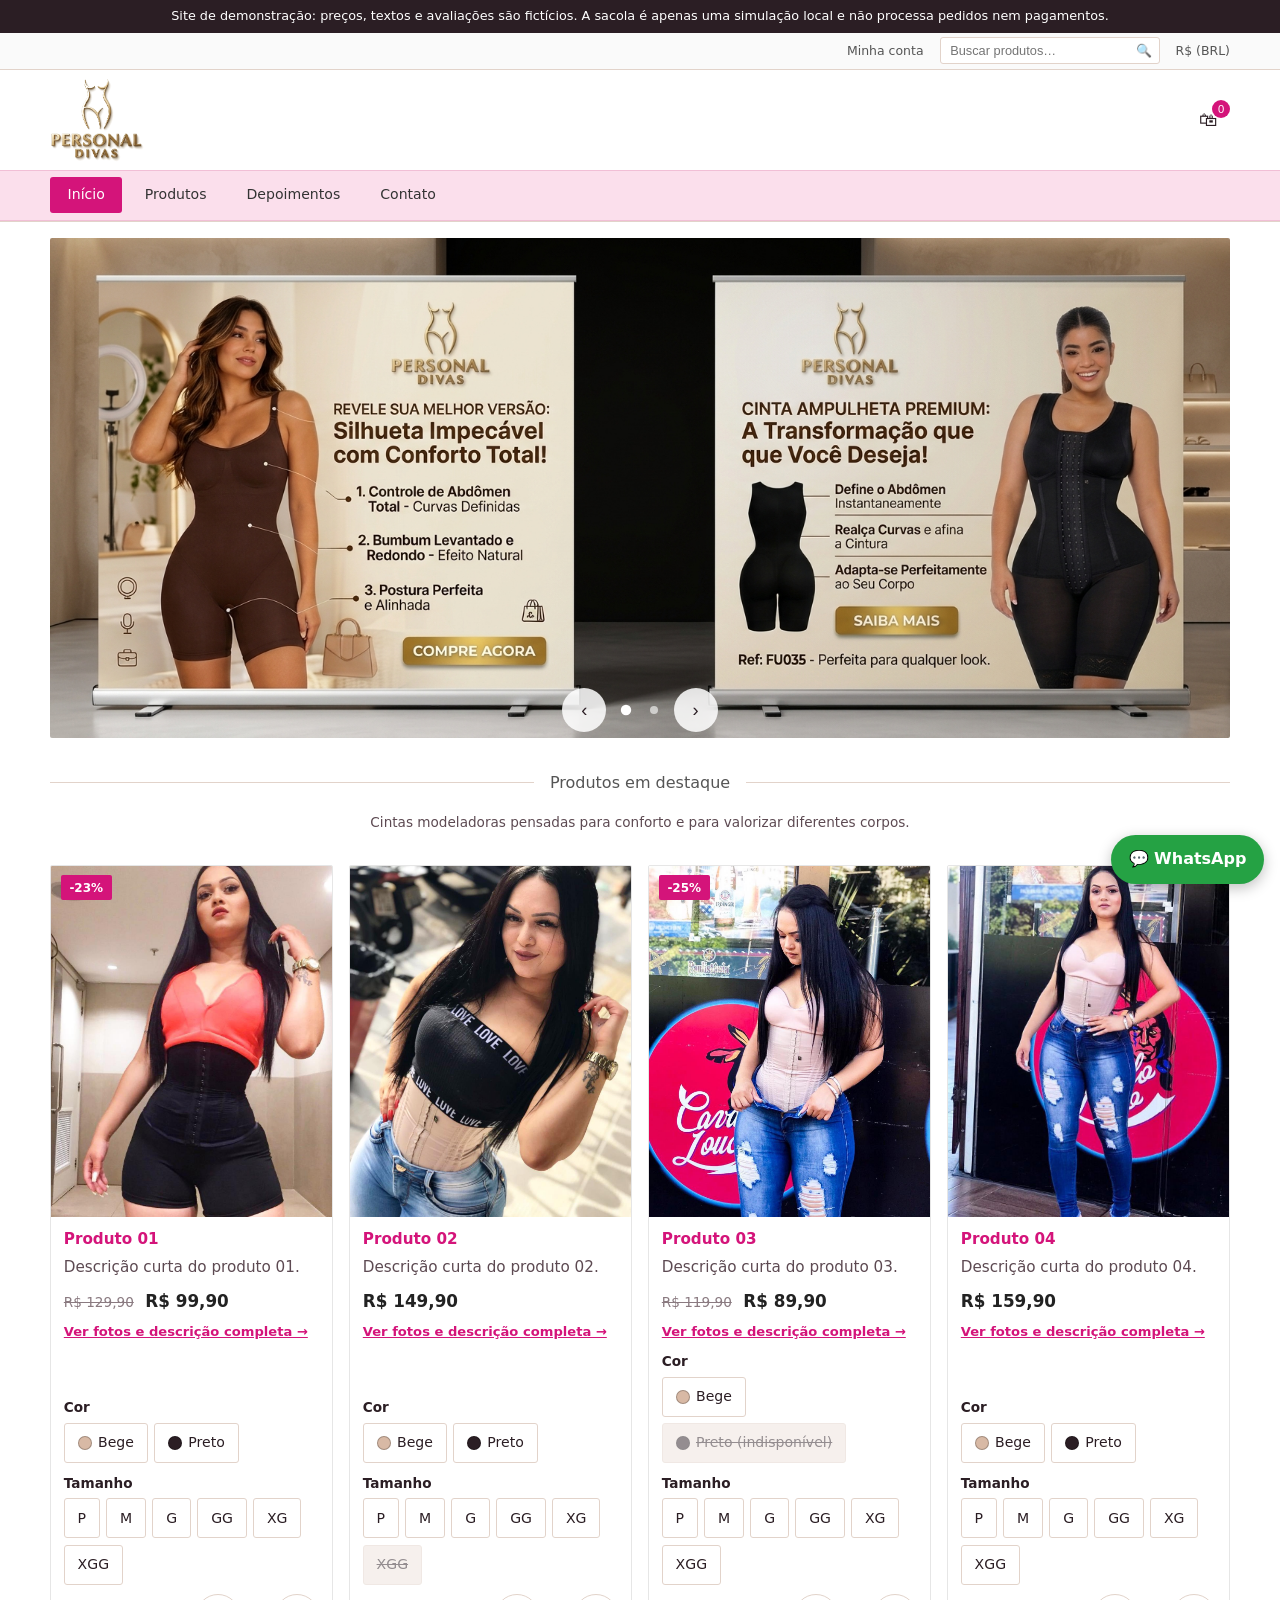
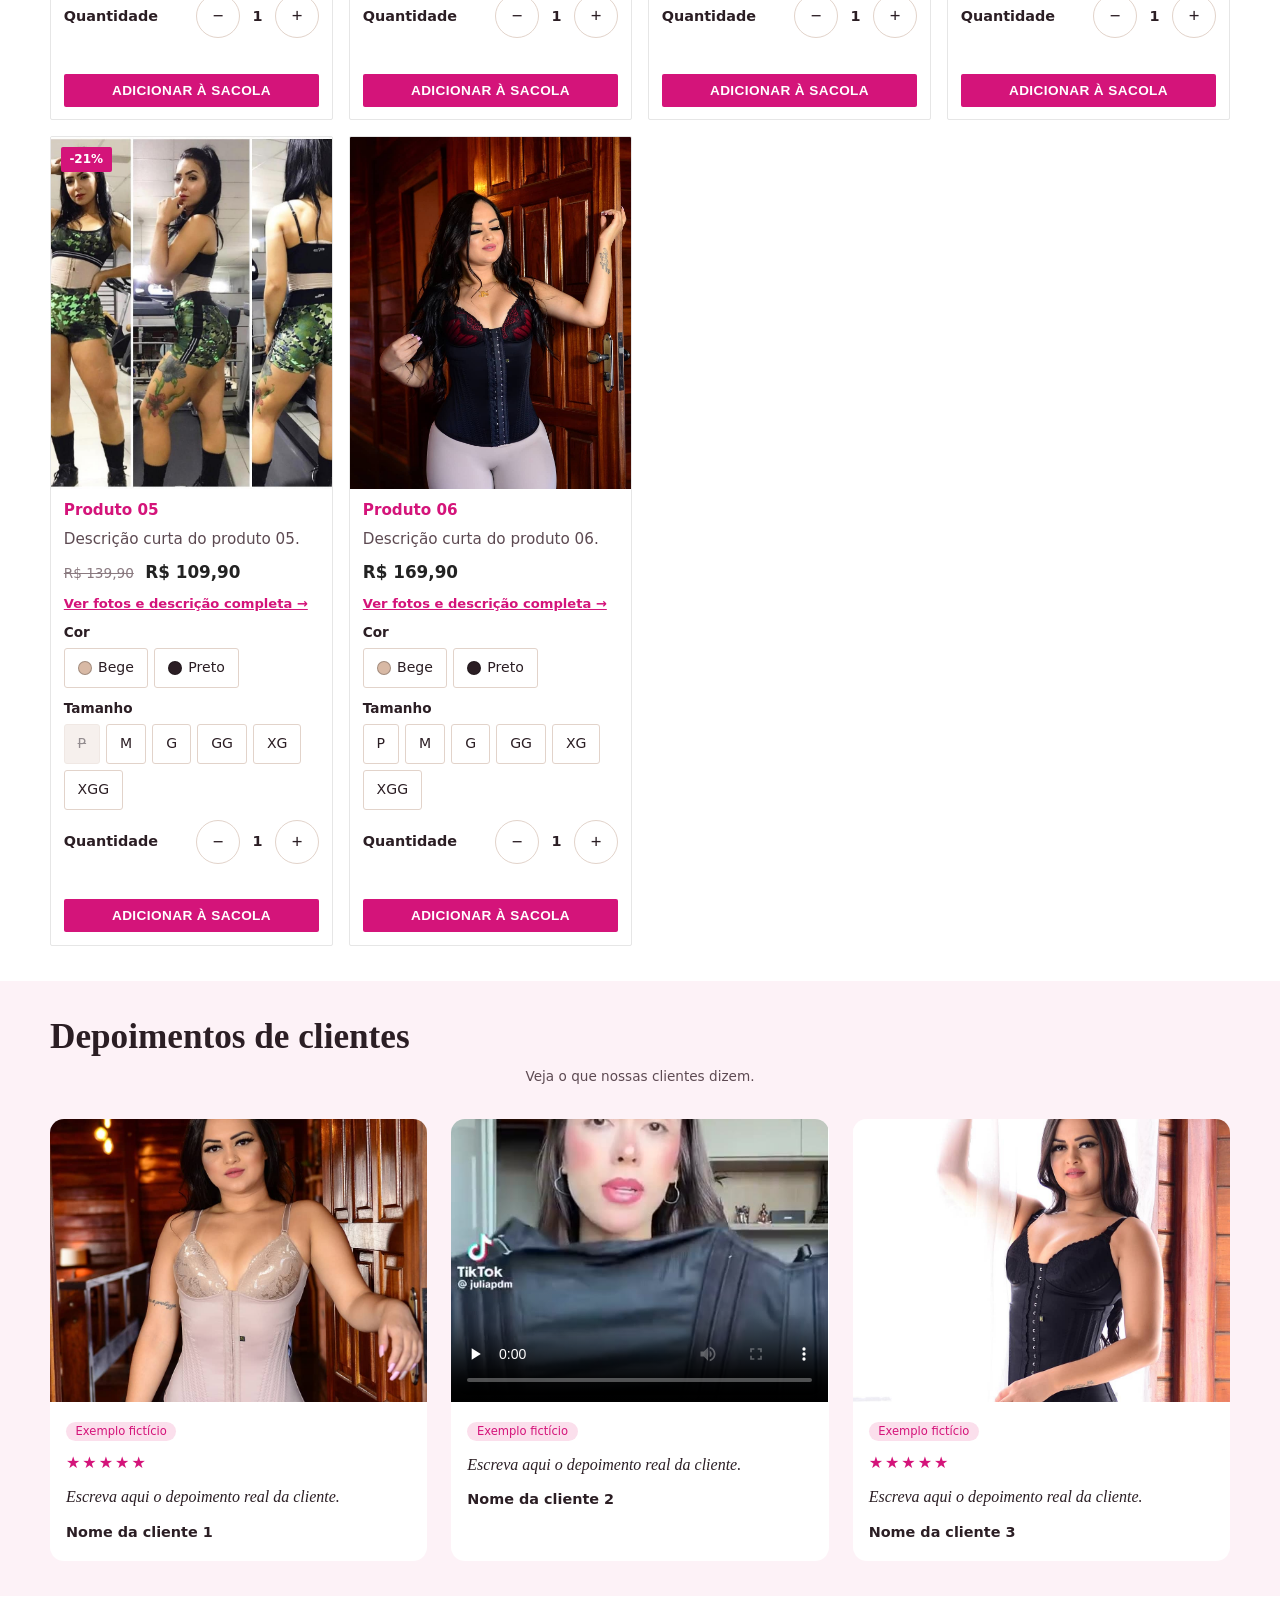
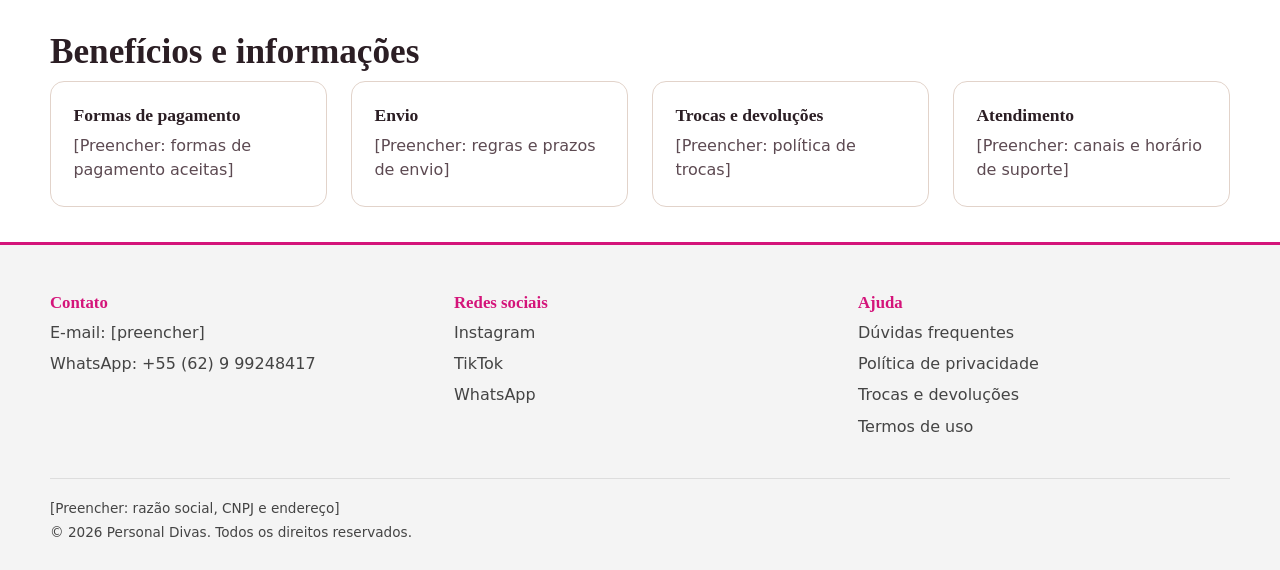
<file: index.html>
<!DOCTYPE html>
<html lang="pt-BR">
<head>
<meta charset="utf-8">
<meta name="viewport" content="width=device-width, initial-scale=1">
<title>Personal Divas — Cintas modeladoras com conforto e elegância</title>
<meta name="description" content="Cintas modeladoras pensadas para conforto e para valorizar diferentes corpos.">
<link rel="stylesheet" href="css/style.css">
</head>
<body data-home="1">
<main id="conteudo">
  <div id="inicio"></div>
  <section class="hero" aria-roledescription="carrossel" aria-label="Destaques">
    <div id="heroSlides"></div>
    <div class="hero-ctl" id="heroCtl">
      <button class="icon-btn" id="prevSlide" aria-label="Slide anterior">‹</button>
      <div id="dots" class="dots"></div>
      <button class="icon-btn" id="nextSlide" aria-label="Próximo slide">›</button>
    </div>
  </section>

  <section class="wrap promos" id="promos" aria-label="Promoções"></section>

  <section class="section wrap" id="produtos" aria-labelledby="tProd">
    <h2 id="tProd" class="rule"><span>Produtos em destaque</span></h2>
    <p class="lead" id="prodLead"></p>
    <p class="sr" id="searchStatus" aria-live="polite"></p>
    <div class="grid" id="productGrid"></div>
  </section>

  <section class="section alt" id="depoimentos" aria-labelledby="tDep">
    <div class="wrap">
      <h2 id="tDep">Depoimentos de clientes</h2>
      <p class="lead" id="depLead"></p>
      <div class="tgrid" id="testGrid"></div>
    </div>
  </section>

  <section class="section wrap" aria-labelledby="tBen">
    <h2 id="tBen">Benefícios e informações</h2>
    <div class="bgrid" id="benGrid"></div>
  </section>
</main>
<noscript><p style="padding:2rem;text-align:center">Ative o JavaScript para ver a loja.</p></noscript>
<script src="js/config.js"></script>
<script src="js/loja.js"></script>
<script src="js/home.js"></script>
</body>
</html>
</file>
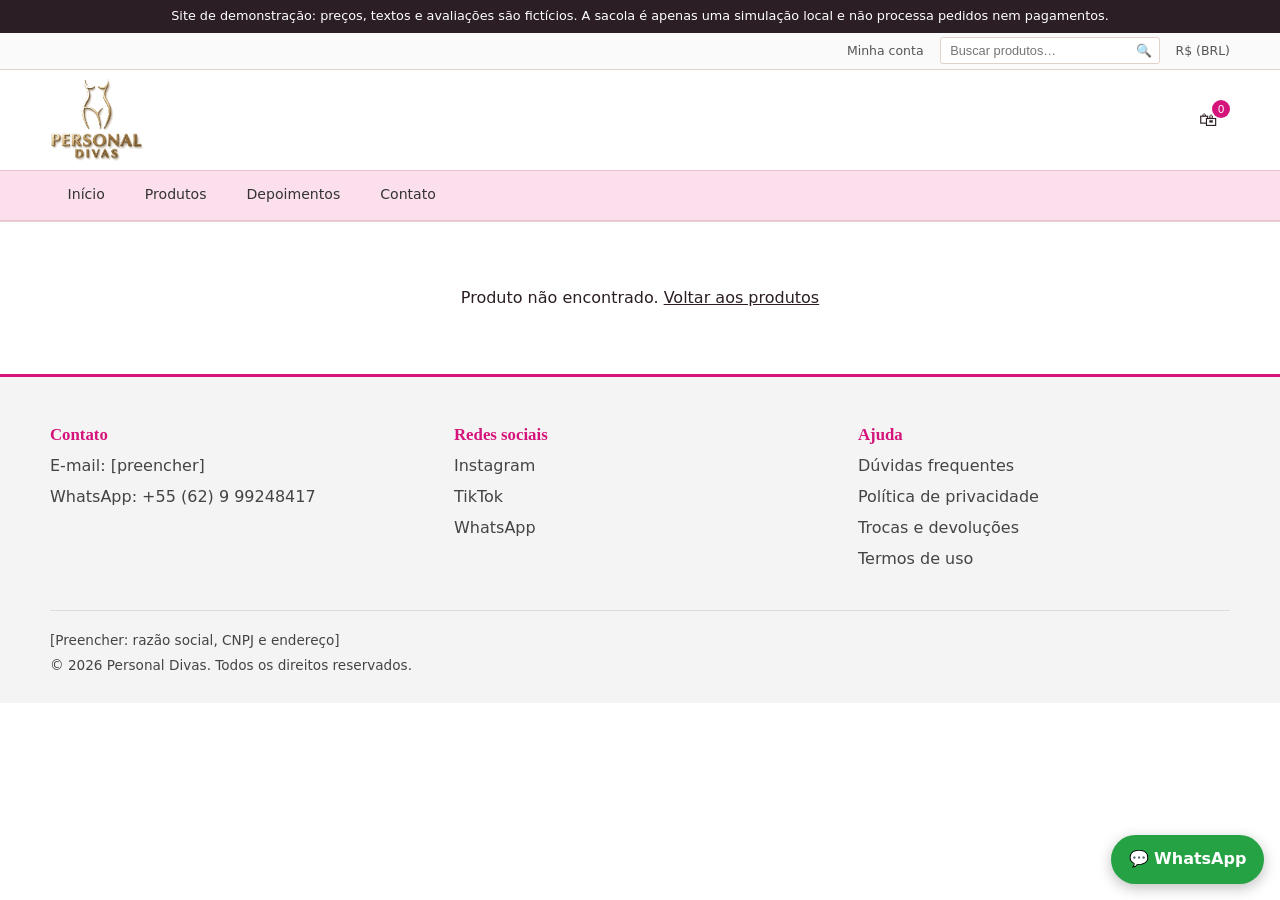
<file: produto.html>
<!DOCTYPE html>
<html lang="pt-BR">
<head>
<meta charset="utf-8">
<meta name="viewport" content="width=device-width, initial-scale=1">
<title>Produto — Personal Divas</title>
<link rel="stylesheet" href="css/style.css">
</head>
<body>
<main id="conteudo" class="wrap"><div id="produtoBox"></div></main>
<noscript><p style="padding:2rem;text-align:center">Ative o JavaScript para ver a loja.</p></noscript>
<script src="js/config.js"></script>
<script src="js/loja.js"></script>
<script src="js/produto.js"></script>
</body>
</html>
</file>
<file: css/style.css>
:root{--ink:#2b1e24;--plum:#7a4a55;--sand:#c9a28f;--cream:#faf5f0;--blush:#efe3dc;--line:#e2d3ca;--ok:#2f6b4f;--r:14px;--serif:Georgia,"Times New Roman",serif;--sans:system-ui,-apple-system,"Segoe UI",Roboto,sans-serif}
*{box-sizing:border-box}html{scroll-behavior:smooth}
body{margin:0;font:16px/1.55 var(--sans);color:var(--ink);background:var(--cream)}
img,video{max-width:100%;display:block}
h1,h2,h3{font-family:var(--serif);line-height:1.2;margin:0 0 .5rem}
a{color:inherit}.wrap{width:min(1180px,100% - 2rem);margin-inline:auto}
.sr{position:absolute;width:1px;height:1px;overflow:hidden;clip:rect(0 0 0 0);white-space:nowrap}
.skip{position:absolute;left:-999px}.skip:focus{left:1rem;top:1rem;background:#fff;padding:.5rem 1rem;z-index:99}
:focus-visible{outline:3px solid var(--plum);outline-offset:2px}
.demo-bar{background:var(--ink);color:#fff;font-size:.8rem;text-align:center;padding:.4rem 1rem}
.header{position:sticky;top:0;z-index:20;background:rgba(250,245,240,.96);backdrop-filter:blur(6px);border-bottom:1px solid var(--line)}
.header-in{display:flex;align-items:center;gap:1rem;min-height:68px}
.logo{margin-right:auto}.logo img{height:44px;width:auto}
.nav{display:flex;gap:1.6rem}.nav a{text-decoration:none;font-weight:500;padding:.4rem 0;border-bottom:2px solid transparent}.nav a:hover{border-color:var(--plum)}
.actions{display:flex;gap:.25rem}
.icon-btn{background:none;border:0;font-size:1.15rem;min-width:44px;min-height:44px;border-radius:50%;cursor:pointer;color:inherit;position:relative}
.icon-btn:hover{background:var(--blush)}.menu-toggle{display:none}
.badge{position:absolute;top:2px;right:0;background:var(--plum);color:#fff;font-size:.7rem;min-width:18px;height:18px;border-radius:9px;display:grid;place-items:center}
.search{padding-bottom:.8rem}.search[hidden]{display:none}.search input{width:100%;padding:.7rem 1rem;border:1px solid var(--line);border-radius:99px;font-size:1rem}
.btn{display:inline-block;background:var(--plum);color:#fff;border:0;border-radius:99px;padding:.8rem 1.6rem;font-weight:600;font-size:1rem;cursor:pointer;text-decoration:none;transition:background .2s}
.btn:hover{background:var(--ink)}.btn:disabled{background:#b9aaa3;cursor:not-allowed}
.hero{position:relative;background:var(--blush)}
.slide{position:relative;min-height:min(70vh,560px);display:flex;align-items:center}.slide[hidden]{display:none}
.slide img{position:absolute;inset:0;width:100%;height:100%;object-fit:cover}
.slide::after{content:"";position:absolute;inset:0;background:linear-gradient(90deg,rgba(43,30,36,.7),rgba(43,30,36,.1) 70%)}
.hero-txt{position:relative;z-index:1;color:#fff;width:min(1180px,100% - 2rem);margin-inline:auto}
.hero-txt h1{font-size:clamp(2rem,5vw,3.4rem);max-width:15ch}.hero-txt p{max-width:42ch;font-size:1.1rem;margin:0 0 1.4rem}
.hero-ctl{position:absolute;bottom:1rem;left:0;right:0;display:flex;justify-content:center;align-items:center;gap:.5rem;z-index:2}.hero-ctl[hidden]{display:none}
.hero-ctl .icon-btn{background:rgba(255,255,255,.85)}
.dots{display:flex;gap:.2rem}.dot{width:44px;height:44px;background:none;border:0;cursor:pointer;position:relative}
.dot::after{content:"";position:absolute;inset:17px;border-radius:50%;background:rgba(255,255,255,.6)}.dot[aria-current=true]::after{background:#fff;transform:scale(1.3)}
.section{padding:4rem 0}.alt{background:var(--blush)}.section h2{font-size:clamp(1.6rem,3vw,2.2rem)}.lead{color:#5d4a52;margin:0 0 2rem}
.grid{display:grid;gap:1.5rem;grid-template-columns:repeat(auto-fill,minmax(290px,1fr))}
.card{background:#fff;border-radius:var(--r);overflow:hidden;border:1px solid var(--line);display:flex;flex-direction:column}
.card[hidden]{display:none}.card>img{aspect-ratio:4/5;width:100%;object-fit:cover;background:var(--blush)}
.card-b{padding:1.1rem;display:flex;flex-direction:column;gap:.7rem;flex:1}.card h3{font-size:1.2rem;margin:0}.desc{margin:0;color:#5d4a52;font-size:.95rem}
.price{margin:0}.price s{color:#8a7a80;margin-right:.4rem}.price strong{font-size:1.25rem;color:var(--plum)}
fieldset{border:0;padding:0;margin:0}legend{font-size:.85rem;font-weight:600;margin-bottom:.3rem;padding:0}
.opts{display:flex;flex-wrap:wrap;gap:.4rem}.opt{position:relative}
.opt input{position:absolute;opacity:0;inset:0;margin:0}.opt span{display:inline-flex;align-items:center;gap:.4rem;min-height:40px;padding:.3rem .8rem;border:1.5px solid var(--line);border-radius:99px;cursor:pointer;font-size:.88rem;background:#fff}
.opt input:checked+span{border-color:var(--plum);background:var(--plum);color:#fff;font-weight:600}
.opt input:focus-visible+span{outline:3px solid var(--plum);outline-offset:2px}
.opt.off span{opacity:.5;text-decoration:line-through;cursor:not-allowed;background:var(--blush)}
.sw{width:14px;height:14px;border-radius:50%;border:1px solid rgba(0,0,0,.25)}
.qty{display:flex;align-items:center;justify-content:space-between;font-size:.9rem;font-weight:600}.qty div{display:flex;align-items:center}
.qty .icon-btn{border:1px solid var(--line)}.qty output{min-width:2.2rem;text-align:center}
.err{color:#a3262f;font-size:.85rem;margin:0;min-height:1.2em}
.add{margin-top:auto;width:100%}.add.added{background:var(--ok)}
.tgrid,.bgrid{display:grid;gap:1.5rem;grid-template-columns:repeat(auto-fit,minmax(260px,1fr))}
.tcard{margin:0;background:#fff;border-radius:var(--r);overflow:hidden}
.tcard>img,.tcard>video,.vph{width:100%;aspect-ratio:4/3;object-fit:cover;background:var(--blush)}
.vph{display:grid;place-items:center;color:var(--plum);text-align:center;padding:1rem}
.tcard figcaption{padding:1rem}.tag{font-size:.72rem;background:var(--blush);color:var(--plum);padding:.15rem .6rem;border-radius:99px}
.stars{color:#b8862f;margin:.5rem 0 0;letter-spacing:2px}blockquote{margin:.6rem 0;font-family:var(--serif);font-style:italic}cite{font-size:.9rem;font-style:normal;font-weight:600}
.ben{padding:1.4rem;border:1px solid var(--line);border-radius:var(--r);background:#fff}.ben h3{font-size:1.1rem}.ben p{margin:0;color:#5d4a52}
.footer{background:var(--ink);color:#e9dcd4;padding:3rem 0 1.5rem}.fgrid{display:grid;gap:2rem;grid-template-columns:repeat(auto-fit,minmax(200px,1fr))}
.footer h3{color:#fff;font-size:1.05rem}.footer ul{list-style:none;padding:0;margin:0}.footer li{margin:.4rem 0}.footer a{text-decoration:none}.footer a:hover{text-decoration:underline}
.copy{border-top:1px solid #5a4850;margin-top:2rem;padding-top:1rem;font-size:.85rem}.copy p{margin:.2rem 0}
.overlay{position:fixed;inset:0;background:rgba(0,0,0,.45);z-index:40}.overlay[hidden]{display:none}
.drawer{position:fixed;top:0;right:0;height:100%;width:min(400px,100%);background:#fff;z-index:50;transform:translateX(100%);visibility:hidden;transition:transform .25s,visibility .25s;display:flex;flex-direction:column;padding:1rem}
.drawer.open{transform:none;visibility:visible}.drawer-h{display:flex;justify-content:space-between;align-items:center}.drawer-h h2{margin:0}
.notice{background:var(--blush);padding:.6rem .8rem;border-radius:8px;font-size:.85rem}
.cart-list{list-style:none;padding:0;margin:1rem 0;overflow:auto;flex:1}.cart-list li{display:flex;justify-content:space-between;gap:.5rem;padding:.7rem 0;border-bottom:1px solid var(--line)}.empty{color:#7a6b71}
.drawer-f .btn{width:100%}.total{display:flex;justify-content:space-between}
.wa-float{position:fixed;right:1rem;bottom:1rem;z-index:45;background:#25a244;color:#fff;text-decoration:none;font-weight:600;padding:.75rem 1.1rem;border-radius:99px;box-shadow:0 4px 14px rgba(0,0,0,.25)}.wa-float:hover{background:#1c7d34}
.toast{position:fixed;left:50%;bottom:1.2rem;transform:translate(-50%,20px);background:var(--ink);color:#fff;padding:.7rem 1.2rem;border-radius:99px;opacity:0;pointer-events:none;transition:.25s;z-index:60;max-width:92vw;text-align:center}.toast.on{opacity:1;transform:translate(-50%,0)}
@media(max-width:760px){
 .menu-toggle{display:block}.logo{margin:0 auto 0 0}.logo img{height:36px}
 .nav{display:none;position:absolute;top:100%;left:0;right:0;background:var(--cream);flex-direction:column;gap:0;padding:.5rem 1rem 1rem;border-bottom:1px solid var(--line)}
 .nav.open{display:flex}.nav a{padding:.8rem 0;border-bottom:1px solid var(--line)}
 .section{padding:2.5rem 0}.slide{min-height:460px}
}
@media(prefers-reduced-motion:reduce){*{transition:none!important;scroll-behavior:auto!important}}
 
/* ===== Layout estilo vitrine de moda (referência): topbar, logo, barra rosa, banner, faixa de promoções ===== */
:root{--pink:#d4147a;--pink-d:#a80f60;--pink-l:#fbdfec;--cream:#fff}
body{background:#fff}
.header{position:static;background:#fff;backdrop-filter:none}
.topbar{border-bottom:1px solid var(--line);font-size:.78rem;background:#fafafa}
.topbar-in{display:flex;justify-content:flex-end;align-items:center;gap:1rem;min-height:36px}
.toplink{text-decoration:none;color:#555}.toplink:hover{color:var(--pink)}
.topbar .search{padding:0;position:relative;display:block}
.topbar .search input{padding:.3rem 1.8rem .3rem .6rem;border-radius:3px;font-size:.8rem;width:min(220px,40vw)}
.topbar .search span{position:absolute;right:.5rem;top:50%;transform:translateY(-50%);font-size:.8rem}
.header-in{justify-content:space-between;min-height:84px}
.logo{margin:0}.logo img{height:52px}
.navbar{background:var(--pink-l);border-top:1px solid #f1bfd6;border-bottom:1px solid #f1bfd6}
.nav{gap:.3rem;padding:.4rem 0;margin-inline:auto}
.nav a{padding:.45rem 1.1rem;border:0;border-radius:3px;font-size:.88rem;color:#333}
.nav a:hover,.nav a.on{background:var(--pink);color:#fff}
.hero{background:#fff;padding-top:1rem}
.hero .slide{width:min(1180px,100% - 2rem);margin-inline:auto;min-height:min(62vh,500px);border-radius:2px;overflow:hidden}
.hero .slide::after{background:linear-gradient(90deg,rgba(168,15,96,.55),rgba(168,15,96,0) 65%)}
.hero .hero-txt{padding:0 2rem;width:100%}
.hero-ctl{bottom:.4rem}
.dot{width:24px;height:24px}.dot::after{inset:8px;width:8px;height:8px}
.promos{display:grid;grid-template-columns:repeat(3,1fr);gap:0;margin-top:1rem;background:var(--pink);color:#fff;border-radius:2px;overflow:hidden}
.promo{display:flex;align-items:center;justify-content:space-between;gap:.6rem;padding:1rem 1.2rem;text-decoration:none;min-height:130px;background:#fff;color:var(--pink);border:1px solid var(--pink-l)}
.promo:last-child{background:var(--pink);color:#fff;border-color:var(--pink)}
.promo div{display:flex;flex-direction:column;line-height:1.1}.promo small{font-size:.75rem;letter-spacing:.1em;text-transform:uppercase}
.promo strong{font-family:var(--serif);font-size:1.6rem;margin:.2rem 0;text-transform:uppercase}.promo span{font-size:.82rem;color:#444}.promo:last-child span{color:#fff}
.promo img{width:90px;height:110px;object-fit:cover;background:var(--pink-l)}
.rule{display:flex;align-items:center;gap:1rem;font-size:1rem!important;font-family:var(--sans);font-weight:400;color:#555;margin-bottom:1.2rem}
.rule::before,.rule::after{content:"";flex:1;border-top:1px solid var(--line)}
.lead{text-align:center;font-size:.85rem}
.section{padding:2.2rem 0}
.grid{grid-template-columns:repeat(auto-fill,minmax(250px,1fr));gap:1rem}
.card{border-radius:2px;border-color:#e6e6e6}.card-b{padding:.8rem;gap:.5rem}.card h3{font-family:var(--sans);font-size:.95rem;color:var(--pink)}
.price strong{color:#222;font-size:1.05rem}.price s{font-size:.85rem}
.btn{background:var(--pink);border-radius:2px;padding:.55rem 1rem;font-size:.85rem;text-transform:uppercase;letter-spacing:.03em}.btn:hover{background:#222}
.hero-txt .btn{padding:.8rem 1.6rem}
.opt input:checked+span{background:var(--pink);border-color:var(--pink)}.opt span{border-radius:3px}
.stars{color:var(--pink)}.badge{background:var(--pink)}.tag{color:var(--pink);background:var(--pink-l)}
.footer{background:#f4f4f4;color:#444;border-top:3px solid var(--pink)}.footer h3{color:var(--pink)}
.copy{border-color:#ddd}.alt{background:#fdf2f7}
@media(max-width:760px){
 .navbar{display:none}.navbar:has(.nav.open){display:block}
 .nav{position:static;flex-direction:column;background:transparent;border:0;padding:.4rem 1rem}.nav a{border:0}
 .nav.open{display:flex}.header-in{min-height:64px}.logo img{height:40px}
 .menu-toggle{display:block}.promos{grid-template-columns:1fr}.topbar-in{justify-content:space-between}
}

/* ===== Acréscimos: zoom nas fotos, selo, links de produto, banner puro, campanha, página de produto ===== */
.campanha{background:var(--pink);color:#fff;text-align:center;padding:.55rem 1rem;font-weight:600;font-size:.9rem}
.campanha a{color:#fff}
.logo img{height:84px;width:auto}
.header-in{min-height:100px}
.zoom{display:block;position:relative;overflow:hidden;aspect-ratio:4/5;background:var(--blush)}
.zoom img{width:100%;height:100%;object-fit:cover;transition:transform .6s ease}
.zoom:hover img,.zoom:focus-visible img{transform:scale(1.18)}
.selo{position:absolute;top:.6rem;left:.6rem;z-index:1;background:var(--pink);color:#fff;font-size:.75rem;font-weight:700;padding:.2rem .55rem;border-radius:2px}
.card h3 a{text-decoration:none;color:inherit}.card h3 a:hover{text-decoration:underline}
.desc a{text-decoration:none;color:inherit}.desc a:hover{color:var(--pink)}
.ver{font-size:.82rem;color:var(--pink);font-weight:600}
.compra{display:flex;flex-direction:column;gap:.6rem;margin-top:auto}
.hero .slide.pure{min-height:0;display:block}
.hero .slide.pure::after{display:none}
.hero .slide.pure img,.hero .slide.pure video{position:static;width:100%;height:auto;display:block}
.slide-link{position:absolute;inset:0;z-index:1}
.promos[hidden]{display:none}
.crumb{font-size:.85rem;color:#666;padding:1.2rem 0 .8rem}.crumb a{color:var(--pink);text-decoration:none}
.pp-grid{display:grid;grid-template-columns:minmax(0,1fr) minmax(0,1fr);gap:2.5rem;padding-bottom:3rem}
.gal-main{position:relative;overflow:hidden;aspect-ratio:4/5;background:var(--blush);border:1px solid var(--line);cursor:zoom-in}
.gal-main img{width:100%;height:100%;object-fit:cover;transition:transform .2s ease-out}
.gal-main.zooming img{transform:scale(2.2)}
.thumbs{display:flex;gap:.6rem;margin-top:.8rem;flex-wrap:wrap}
.thumb{width:84px;height:84px;padding:0;border:2px solid var(--line);background:#fff;cursor:pointer;overflow:hidden}
.thumb img{width:100%;height:100%;object-fit:cover}
.thumb[aria-pressed=true]{border-color:var(--pink)}
.pp-info h1{font-family:var(--sans);font-size:1.6rem;color:var(--pink)}
.pp-info .price strong{font-size:1.6rem}.pp-info .price s{font-size:1rem}
.pp-desc p{margin:.6rem 0;color:#444}
.pp-det{padding-left:1.1rem;color:#444}.pp-det li{margin:.25rem 0}
.pp-info .compra{margin-top:1.2rem;padding-top:1.2rem;border-top:1px solid var(--line)}
.pp-info .btn.add{padding:.9rem 1rem}
.wa-link{display:inline-block;margin-top:.8rem;color:#1c7d34;font-weight:600}
@media(max-width:760px){.pp-grid{grid-template-columns:1fr;gap:1.2rem}.logo img{height:60px}.header-in{min-height:76px}.thumb{width:68px;height:68px}}
.hero .slide.pure[hidden]{display:none}
</file>
